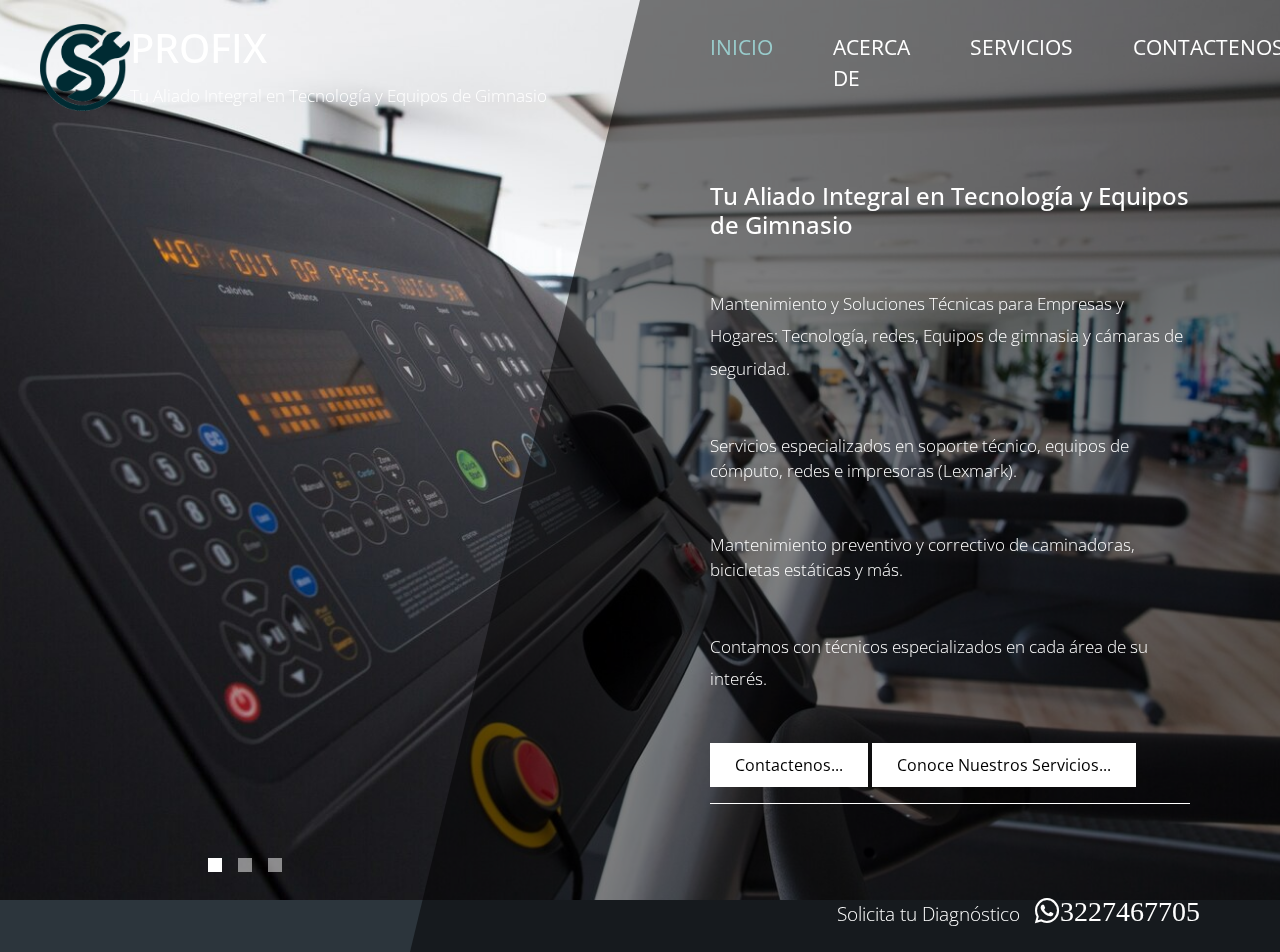
<file: profix/index.html>
<!DOCTYPE html>
<html lang="en">

<head>
    <meta charset="UTF-8">
    <meta name="viewport" content="width=device-width, initial-scale=1.0">
    <meta http-equiv="X-UA-Compatible" content="ie=edge">
    <title>PROFIX</title>
    <link href="https://fonts.googleapis.com/css?family=Open+Sans:300,400" rel="stylesheet" /> <!-- https://fonts.google.com/ -->
    <link href="css/bootstrap.min.css" rel="stylesheet" /> <!-- https://getbootstrap.com/ -->
    <link href="fontawesome/css/all.min.css" rel="stylesheet" /> <!-- https://fontawesome.com/ -->
    <link href="css/style.css" rel="stylesheet" />
    <link rel="icon" href="img/icono_solutions.gif" type="image/gif">


    
</head>

<body>
    <div class="tm-container">        
        <div>
            <div class="tm-row pt-4">
                <div class="tm-col-left">
                    <div class="tm-site-header media">
                        <!-- <i class="fas fa-map-marker-alt fa-3x mt-1 tm-logo"></i> -->
                        <img src="img/icono_solutions.gif" alt="Image" class="icono-personalizado">
                        <div class="media-body">
                            <h1 class="tm-sitename ">PROFIX</h1>
                            <p class="tm-slogon">Tu Aliado Integral en Tecnología y Equipos de Gimnasio</p>
                        </div>        
                    </div>
                </div>
                <div class="tm-col-right">
                    <nav class="navbar navbar-expand-lg" id="tm-main-nav">
                        <button class="navbar-toggler toggler-example mr-0 ml-auto" type="button" 
                            data-toggle="collapse" data-target="#navbar-nav" 
                            aria-controls="navbar-nav" aria-expanded="false" aria-label="Toggle navigation">
                            <span><i class="fas fa-bars"></i></span>
                        </button>
                        <div class="collapse navbar-collapse tm-nav" id="navbar-nav">
                            <ul class="navbar-nav text-uppercase">
                                <li class="nav-item active">
                                    <a class="nav-link tm-nav-link" href="#">inicio <span class="sr-only">(current)</span></a>
                                </li>
                                <li class="nav-item">
                                    <a class="nav-link tm-nav-link" href="about.html">Acerca de</a>
                                </li>
                                <li class="nav-item">
                                    <a class="nav-link tm-nav-link" href="services.html">Servicios</a>
                                </li>                            
                                <li class="nav-item">
                                    <a class="nav-link tm-nav-link" href="contact.html">Contactenos</a>
                                </li>
                            </ul>                            
                        </div>                        
                    </nav>
                </div>
            </div>
            
            <div class="tm-row">
                <div class="tm-col-left"></div>
                <main class="tm-col-right">
                    <section class="tm-content">
                        <h2 class="mb-5 tm-content-title">Tu Aliado Integral en Tecnología y Equipos de Gimnasio</h2>
                        <p class="mb-5">Mantenimiento y Soluciones Técnicas para Empresas y Hogares: Tecnología, redes, Equipos de gimnasia y cámaras de seguridad. </p>
                        <!-- <hr class="mb-5"> -->
                                                 
                        <ul class="mb-5">Servicios especializados en soporte técnico, equipos de cómputo, redes e impresoras (Lexmark).</ul>
                        <ul class="mb-5">Mantenimiento preventivo y correctivo de caminadoras, bicicletas estáticas y más.</ul>
                        <p class="mb-5">Contamos con técnicos especializados en cada área de su interés.</p>                        
                        <a href="contact.html" class="btn btn-primary">Contactenos...</a>
                        <a href="services.html" class="btn btn-primary">Conoce Nuestros Servicios...</a>
                        <hr class="mb-5">
                    </section>
                </main>
            </div>
        </div>        

        <div class="tm-row">
            <div class="tm-col-left text-center">            
                <ul class="tm-bg-controls-wrapper">
                    <li class="tm-bg-control active" data-id="0"></li>
                    <li class="tm-bg-control" data-id="1"></li>
                    <li class="tm-bg-control" data-id="2"></li>
                </ul>            
            </div>        
            <div class="tm-col-right tm-col-footer">
                <footer class="tm-site-footer text-right">
                    
                    <p class="mb-0">Solicita tu Diagnóstico
                        
                    <!-- |<i class="fab fa-facebook"></i>
                    <i class="fab fa-instagram"></i> -->
                    <a href="https://wa.me/573227467705" target="_blank">
                        <i class="fab fa-whatsapp">3227467705</i>
                    </a>
                    <!-- <a href="https://www.linkedin.com/in/juan-carlos-muñoz-pacanchique-47172a31" target="_blank">
                        <i class="fab fa-linkedin"></i>
                    </a> -->
                    </p>
                </footer>
            </div>  
        </div>

        <!-- Diagonal background design -->
        <div class="tm-bg">
            <div class="tm-bg-left"></div>
            <div class="tm-bg-right"></div>
        </div>
    </div>

    <script src="js/jquery-3.4.1.min.js"></script>
    <script src="js/bootstrap.min.js"></script>
    <script src="js/jquery.backstretch.min.js"></script>
    <script src="js/script.js"></script>
</body>
</html>
</file>
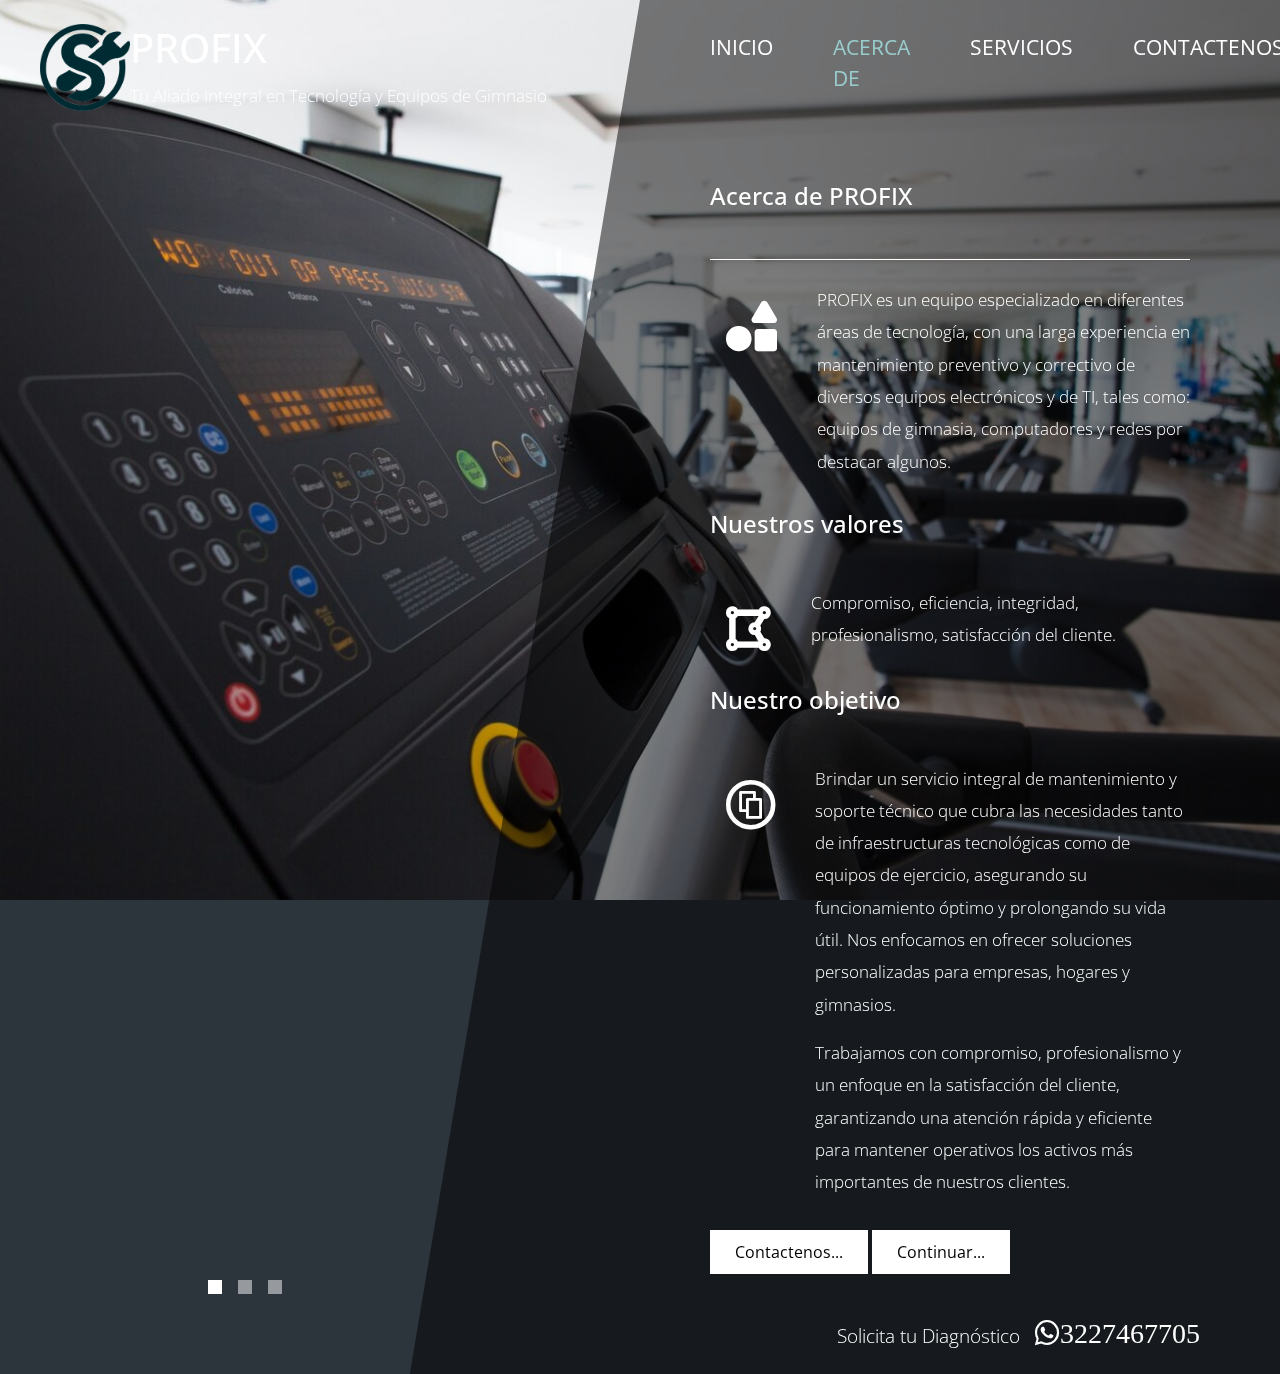
<file: profix/about.html>
<!DOCTYPE html>
<html lang="en">

<head>
    <meta charset="UTF-8">
    <meta name="viewport" content="width=device-width, initial-scale=1.0">
    <meta http-equiv="X-UA-Compatible" content="ie=edge">
    <title>PROFIX</title>
    <link href="https://fonts.googleapis.com/css?family=Open+Sans:300,400" rel="stylesheet" /> <!-- https://fonts.google.com/ -->
    <link href="css/bootstrap.min.css" rel="stylesheet" /> <!-- https://getbootstrap.com/ -->
    <link href="fontawesome/css/all.min.css" rel="stylesheet" /> <!-- https://fontawesome.com/ -->
    <link href="css/style.css" rel="stylesheet" />
    <link rel="icon" href="img/icono_solutions.gif" type="image/gif">



    
</head>

<body>
    <div class="tm-container">        
        <div>
            <div class="tm-row pt-4">
                <div class="tm-col-left">                    
                    <div class="tm-site-header media">
                        <!-- <i class="fas fa-map-marker-alt fa-3x mt-1 tm-logo"></i> -->
                        <img src="img/icono_solutions.gif" alt="Image" class="icono-personalizado">
                        <div class="media-body">
                            <h1 class="tm-sitename ">PROFIX</h1>
                            <p class="tm-slogon">Tu Aliado Integral en Tecnología y Equipos de Gimnasio</p>
                        </div>        
                    </div>
                </div>
                <div class="tm-col-right">
                    <nav class="navbar navbar-expand-lg" id="tm-main-nav">
                        <button class="navbar-toggler toggler-example mr-0 ml-auto" type="button" 
                            data-toggle="collapse" data-target="#navbar-nav" 
                            aria-controls="navbar-nav" aria-expanded="false" aria-label="Toggle navigation">
                            <span><i class="fas fa-bars"></i></span>
                        </button>
                        <div class="collapse navbar-collapse tm-nav" id="navbar-nav">
                            <ul class="navbar-nav text-uppercase">
                                <li class="nav-item">
                                    <a class="nav-link tm-nav-link" href="index.html">Inicio</a>
                                </li>
                                <li class="nav-item active">
                                    <a class="nav-link tm-nav-link" href="about.html">Acerca de <span class="sr-only">(current)</span></a>
                                </li>
                                <li class="nav-item">
                                    <a class="nav-link tm-nav-link" href="services.html">Servicios</a>
                                </li>                            
                                <li class="nav-item">
                                    <a class="nav-link tm-nav-link" href="contact.html">Contactenos</a>
                                </li>
                            </ul>                            
                        </div>                        
                    </nav>
                </div>
            </div>
            
            <div class="tm-row">
                <div class="tm-col-left"></div>
                <main class="tm-col-right">
                    <section class="tm-content tm-about">
                        <h2 class="mb-5 tm-content-title">Acerca de PROFIX</h2>
                        <hr class="mb-4">
                        <div class="media my-3">
                            <i class="fas fa-shapes fa-3x p-3 mr-4"></i>
                            <div class="media-body">
                                <p>PROFIX es un equipo especializado en diferentes áreas de tecnología, con una larga experiencia en mantenimiento preventivo y correctivo de diversos equipos electrónicos y de TI, tales como: equipos de gimnasia, computadores y redes por destacar algunos.</p>
                            </div> 
                        </div>
                        <h2 class="mb-5 tm-content-title">Nuestros valores</h2>
                        <div class="media my-3">
                            <i class="fas fa-draw-polygon fa-3x p-3 mr-4"></i>
                            <div class="media-body">
                                <p> Compromiso, eficiencia, integridad, profesionalismo, satisfacción del cliente.</p>
                            </div> 
                        </div>
                        <h2 class="mb-5 tm-content-title">Nuestro objetivo </h2>
                        <div class="media my-3">
                            <i class="fab fa-creative-commons-share fa-3x p-3 mr-4"></i>
                            <div class="media-body">
                                <p>Brindar un servicio integral de mantenimiento y soporte técnico que cubra las necesidades tanto de infraestructuras tecnológicas como de equipos de ejercicio, asegurando su funcionamiento óptimo y prolongando su vida útil. Nos enfocamos en ofrecer soluciones personalizadas para empresas, hogares y gimnasios.                                    
                                </p>
                                <p>
                                    Trabajamos con compromiso, profesionalismo y un enfoque en la satisfacción del cliente, garantizando una atención rápida y eficiente para mantener operativos los activos más importantes de nuestros clientes.
                                </p>

                                
                                
                            </div> 
                        </div>
                        <!-- <div class="media my-3">
                            <i class="fas fa-bookmark fa-3x p-3 mr-4"></i>
                            <div class="media-body">
                                <p>Nuestros principales reconocimientos vienen de cada uno de los clientes, cuando se sientes satisfechos de los servicios realizados por nosotros.</p>
                            </div> 
                        </div>  -->
                        <a href="contact.html" class="btn btn-primary">Contactenos...</a>
                        <a href="services.html" class="btn btn-primary">Continuar...</a>                       
                    </section>
                </main>
            </div>
        </div>        

        <div class="tm-row">
            <div class="tm-col-left text-center">            
                <ul class="tm-bg-controls-wrapper">
                    <li class="tm-bg-control active" data-id="0"></li>
                    <li class="tm-bg-control" data-id="1"></li>
                    <li class="tm-bg-control" data-id="2"></li>
                    
                </ul>            
            </div>        
            <div class="tm-col-right tm-col-footer">
                <footer class="tm-site-footer text-right">
                    
                    <p class="mb-0">Solicita tu Diagnóstico 
                        
                    <!-- |<i class="fab fa-facebook"></i>
                    <i class="fab fa-instagram"></i> -->
                    <a href="https://wa.me/573227467705" target="_blank">
                        <i class="fab fa-whatsapp">3227467705</i>
                    </a>
                    <!-- <a href="https://www.linkedin.com/in/juan-carlos-muñoz-pacanchique-47172a31" target="_blank">
                        <i class="fab fa-linkedin"></i>
                    </a> -->
                    </p>
                </footer>
            </div>   
        </div>        

        <!-- Diagonal background design -->
        <div class="tm-bg">
            <div class="tm-bg-left"></div>
            <div class="tm-bg-right"></div>
        </div>
    </div>

    <script src="js/jquery-3.4.1.min.js"></script>
    <script src="js/bootstrap.min.js"></script>
    <script src="js/jquery.backstretch.min.js"></script>
    <script src="js/script.js"></script>
</body>
</html>
</file>
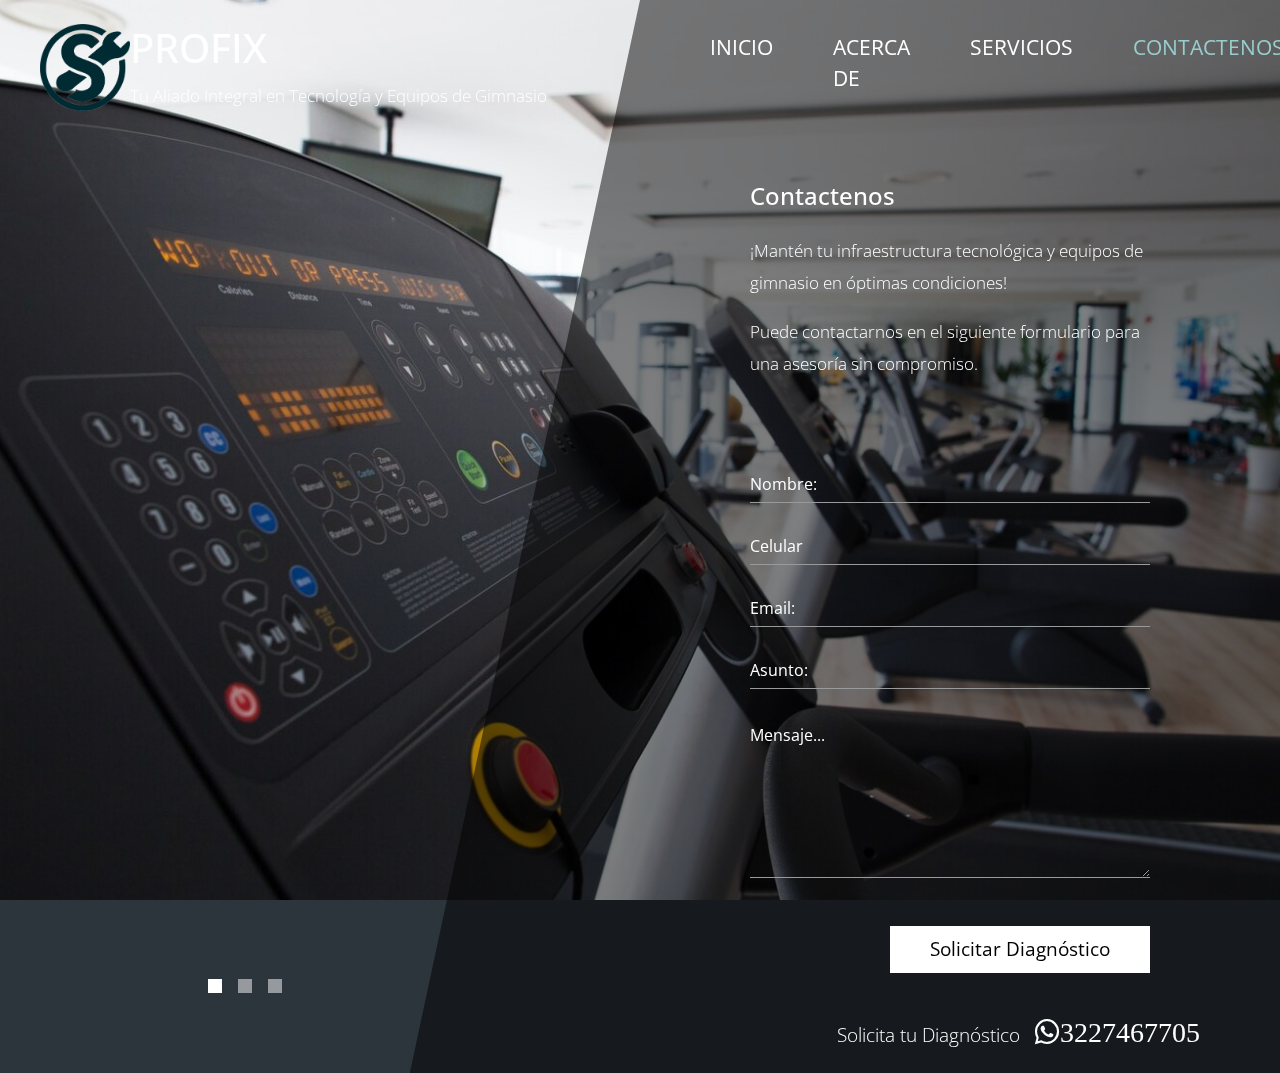
<file: profix/contact.html>
<!DOCTYPE html>
<html lang="en">

<head>
    <meta charset="UTF-8">
    <meta name="viewport" content="width=device-width, initial-scale=1.0">
    <meta http-equiv="X-UA-Compatible" content="ie=edge">
    <title>PROFIX</title>
    <link href="https://fonts.googleapis.com/css?family=Open+Sans:300,400" rel="stylesheet" /> <!-- https://fonts.google.com/ -->
    <link href="css/bootstrap.min.css" rel="stylesheet" /> <!-- https://getbootstrap.com/ -->
    <link href="fontawesome/css/all.min.css" rel="stylesheet" /> <!-- https://fontawesome.com/ -->
    <link href="css/style.css" rel="stylesheet" />
    <link rel="icon" href="img/icono_solutions.gif" type="image/gif">


    
</head>
<body>
    <div class="tm-container">
        <div>
            <div class="tm-row pt-4">
                <div class="tm-col-left">
                    <div class="tm-site-header media">
                        <!-- <i class="fas fa-map-marker-alt fa-3x mt-1 tm-logo"></i> -->
                        <img src="img/icono_solutions.gif" alt="Image" class="icono-personalizado">
                        <div class="media-body">
                            <h1 class="tm-sitename ">PROFIX</h1>
                            <p class="tm-slogon">Tu Aliado Integral en Tecnología y Equipos de Gimnasio</p>
                        </div>        
                    </div>
                </div>
                <div class="tm-col-right">
                    <nav class="navbar navbar-expand-lg" id="tm-main-nav">
                        <button class="navbar-toggler toggler-example mr-0 ml-auto" type="button" 
                            data-toggle="collapse" data-target="#navbar-nav" 
                            aria-controls="navbar-nav" aria-expanded="false" aria-label="Toggle navigation">
                            <span><i class="fas fa-bars"></i></span>
                        </button>
                        <div class="collapse navbar-collapse tm-nav" id="navbar-nav">
                            <ul class="navbar-nav text-uppercase">
                                <li class="nav-item">
                                    <a class="nav-link tm-nav-link" href="index.html">Inicio</a>
                                </li>
                                <li class="nav-item">
                                    <a class="nav-link tm-nav-link" href="about.html">Acerca de</a>
                                </li>
                                <li class="nav-item">
                                    <a class="nav-link tm-nav-link" href="services.html">Servicios</a>
                                </li>                            
                                <li class="nav-item active">
                                    <a class="nav-link tm-nav-link" href="contact.html">Contactenos <span class="sr-only">(current)</span></a>
                                </li>
                            </ul>                            
                        </div>                        
                    </nav>
                </div>
            </div>
            
            <div class="tm-row">
                <div class="tm-col-left"></div>
                <main class="tm-col-right tm-contact-main"> 
                    <section class="tm-content tm-contact">
                        <h2 class="mb-4 tm-content-title">Contactenos</h2>
                        <p>¡Mantén tu infraestructura tecnológica y equipos de gimnasio en óptimas condiciones! </p>
                        <p class="mb-85">Puede contactarnos en el siguiente formulario para una asesoría sin compromiso.</p>
                        <form id="contact-form" action="https://formsubmit.co/juancarlosmz547@gmail.com" method="POST">
                            <div class="form-group mb-4">
                                <input type="text" name="name" class="form-control" placeholder="Nombre: " required="" />
                            </div>
                            <div class="form-group mb-4">
                                <input type="tel" name="phone" class="form-control" placeholder="Celular" pattern="[0-9]{10}" required />
                            </div>
                            <div class="form-group mb-4">
                                <input type="email" name="email" class="form-control" placeholder="Email: " required="" />
                            </div>
                            <div class="form-group mb-4">
                                <input type="text" name="subject" class="form-control" placeholder="Asunto: " required="" />
                            </div>
                            <div class="form-group mb-5">
                                <textarea rows="6" name="coments" class="form-control" placeholder="Mensaje..." required=""></textarea>
                            </div>
                            <div class="text-right">
                                <button type="submit" class="btn btn-big btn-primary">Solicitar Diagnóstico</button>
                            </div>
                            <input type="hidden" name="_next" value="">

                        </form>
                        
                        <div id="confirmacion" style="display: none; text-align: center; margin-top: 20px;">
                            <h2>¡Mensaje enviado exitosamente!</h2>
                            <p>Gracias por contactarnos. Nos pondremos en contacto con usted pronto.</p>
                        </div>
                    </section>
                </main>
            </div>
        </div>        

        <div class="tm-row">
            <div class="tm-col-left text-center">            
                <ul class="tm-bg-controls-wrapper">
                    <li class="tm-bg-control active" data-id="0"></li>
                    <li class="tm-bg-control" data-id="1"></li>
                    <li class="tm-bg-control" data-id="2"></li>
                </ul>            
            </div>        
            <div class="tm-col-right tm-col-footer">
                <footer class="tm-site-footer text-right">
                    
                    <p class="mb-0">Solicita tu Diagnóstico 
                        
                    <!-- |<i class="fab fa-facebook"></i>
                    <i class="fab fa-instagram"></i> -->
                    <a href="https://wa.me/573227467705" target="_blank">
                        <i class="fab fa-whatsapp">3227467705</i>
                    </a>
                    <!-- <a href="https://www.linkedin.com/in/juan-carlos-muñoz-pacanchique-47172a31" target="_blank">
                        <i class="fab fa-linkedin"></i>
                    </a> -->
                    </p>
                </footer>
            </div>  
        </div>

        <div class="tm-bg"> <!-- Diagonal background design -->
            <div class="tm-bg-left"></div>
            <div class="tm-bg-right"></div>
        </div>
    </div>

    <script src="js/jquery-3.4.1.min.js"></script>
    <script src="js/bootstrap.min.js"></script>
    <script src="js/jquery.backstretch.min.js"></script>
    <script src="js/script.js"></script>
    <script>
        document.getElementById('contact-form').addEventListener('submit', function(event) {
            event.preventDefault(); // Evita el recargo de la página
            
            // Configura los datos del formulario para enviar
            const formData = new FormData(this);
    
            // Envía los datos con fetch
            fetch(this.action, {
                method: 'POST',
                body: formData,
                headers: { 'Accept': 'application/json' }
            })
            .then(response => {
                if (response.ok) {
                    // Oculta el formulario y muestra el mensaje de confirmación
                    document.getElementById('contact-form').style.display = 'none';
                    document.getElementById('confirmacion').style.display = 'block';
                } else {
                    alert('Hubo un problema al enviar el mensaje. Por favor, inténtelo de nuevo.');
                }
            })
            .catch(error => {
                alert('Error: ' + error.message);
            });
        });
    </script>
    
</body>
</html>
</file>
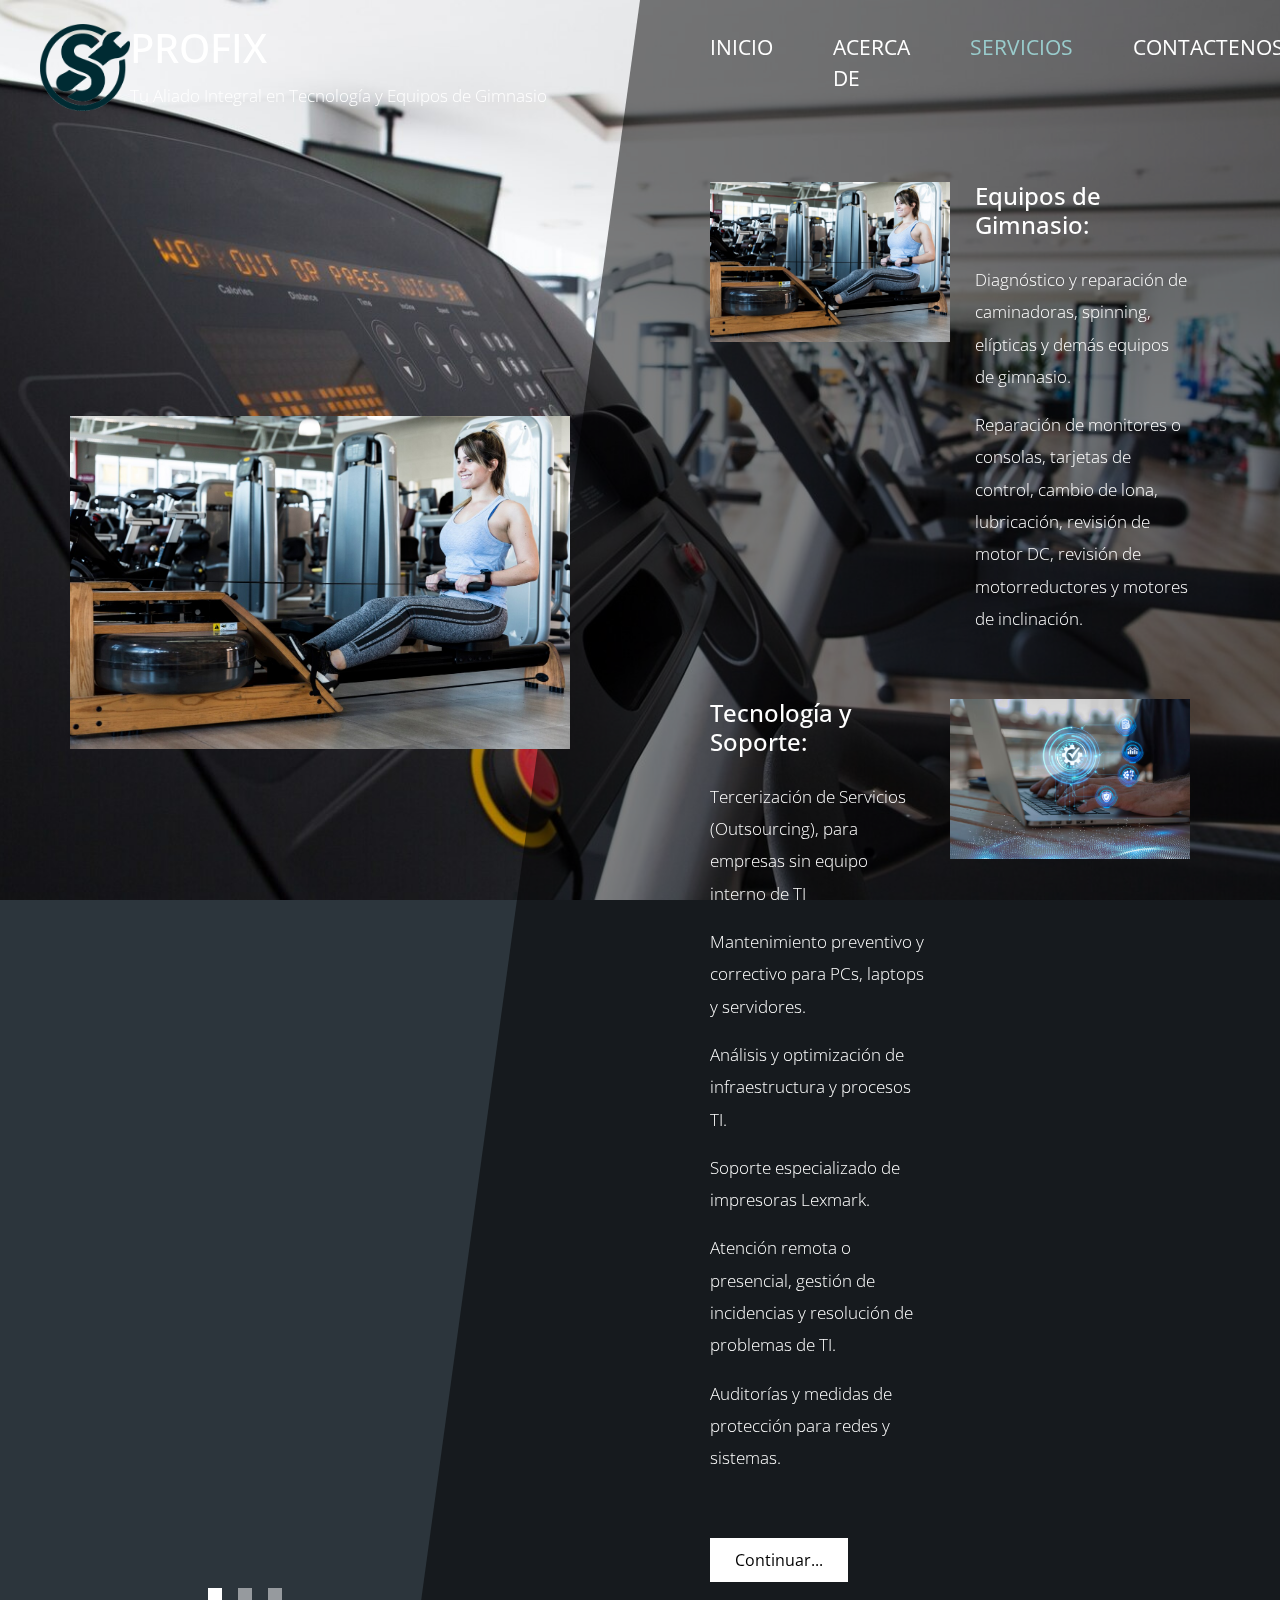
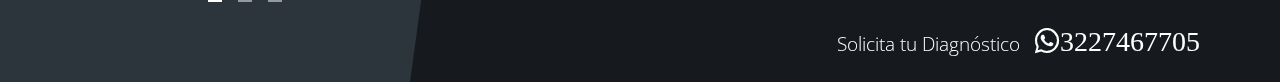
<file: profix/services.html>
<!DOCTYPE html>
<html lang="en">

<head>
    <meta charset="UTF-8">
    <meta name="viewport" content="width=device-width, initial-scale=1.0">
    <meta http-equiv="X-UA-Compatible" content="ie=edge">
    <title>PROFIX</title>
    <link href="https://fonts.googleapis.com/css?family=Open+Sans:300,400" rel="stylesheet" /> <!-- https://fonts.google.com/ -->
    <link href="css/bootstrap.min.css" rel="stylesheet" /> <!-- https://getbootstrap.com/ -->
    <link href="fontawesome/css/all.min.css" rel="stylesheet" /> <!-- https://fontawesome.com/ -->
    <link href="css/style.css" rel="stylesheet" />
    <link rel="icon" href="img/icono_solutions.gif" type="image/gif">


    
</head>

<body>
    <div class="tm-container">        
        <div>
            <div class="tm-row pt-4">
                <div class="tm-col-left">
                    <div class="tm-site-header media">
                        <!-- <i class="fas fa-map-marker-alt fa-3x mt-1 tm-logo"></i> -->
                        <img src="img/icono_solutions.gif" alt="Image" class="icono-personalizado">
                        <div class="media-body">
                            <h1 class="tm-sitename ">PROFIX</h1>
                            <p class="tm-slogon">Tu Aliado Integral en Tecnología y Equipos de Gimnasio</p>
                        </div>        
                    </div>
                    
                </div>
                <div class="tm-col-right">
                    <nav class="navbar navbar-expand-lg" id="tm-main-nav">
                        <button class="navbar-toggler toggler-example mr-0 ml-auto" type="button" 
                            data-toggle="collapse" data-target="#navbar-nav" 
                            aria-controls="navbar-nav" aria-expanded="false" aria-label="Toggle navigation">
                            <span><i class="fas fa-bars"></i></span>
                        </button>
                        <div class="collapse navbar-collapse tm-nav" id="navbar-nav">
                            <ul class="navbar-nav text-uppercase">
                                <li class="nav-item">
                                    <a class="nav-link tm-nav-link" href="index.html">Inicio</a>
                                </li>
                                <li class="nav-item">
                                    <a class="nav-link tm-nav-link" href="about.html">Acerca de</a>
                                </li>
                                <li class="nav-item active">
                                    <a class="nav-link tm-nav-link" href="services.html">Servicios <span class="sr-only">(current)</span></a>
                                </li>                            
                                <li class="nav-item">
                                    <a class="nav-link tm-nav-link" href="contact.html">Contactenos</a>
                                </li>
                            </ul>                            
                        </div>                        
                    </nav>
                </div>
            </div>
            
            <div class="tm-row">
                <div class="tm-col-left">
                    <div class="image-container">
                        <img src="img/remo.jpg" alt="Image" class="tm-service-img-left" >
                    </div>
                </div>
                <main class="tm-col-right">
                    <section class="tm-content">
                        <div class="media my-3 mb-5 tm-service-media tm-service-media-img-l">
                            <img src="img/remo.jpg" alt="Image" class="tm-service-img">
                            <div class="media-body tm-service-text">
                                <h2 class="mb-4 tm-content-title">Equipos de Gimnasio:</h2>
                                <p>Diagnóstico y reparación de caminadoras, spinning, elípticas y demás equipos de gimnasio.</p>
                                <p>Reparación de monitores o consolas, tarjetas de control, cambio de lona, lubricación, revisión de motor DC, revisión de motorreductores y motores de inclinación. </p>
                            </div> 
                        </div>
                        <div class="media my-3 mb-5 tm-service-media">                            
                            <div class="media-body tm-service-text">
                                <h2 class="mb-4 tm-content-title">Tecnología y Soporte:</h2>
                                <p>Tercerización de Servicios (Outsourcing), para empresas sin equipo interno de TI</p>
                                <p>Mantenimiento preventivo y correctivo para PCs, laptops y servidores.</p>
                                <p>Análisis y optimización de infraestructura y procesos TI.</p>
                                <p>Soporte especializado de impresoras Lexmark.</p>
                                <p>Atención remota o presencial, gestión de incidencias y resolución de problemas de TI.</p>
                                <p>Auditorías y medidas de protección para redes y sistemas.</p>
                            </div> 
                            <img src="img/tecnologia.avif" alt="Image" class="tm-service-img-r">
                        </div>
                        <!-- <div class="media my-3 tm-service-media tm-service-media-img-l">
                            <img src="img/productos.png" alt="Image" class="tm-service-img">
                            <div class="media-body tm-service-text">
                                <h2 class="mb-4 tm-content-title">Productos</h2>
                                <p>Cada uno de los productos y servicios se encuentra disponibles para adquirir desde la página web.</p>
                                <p>Ademas se cuenta con medios de comunicacion como whatsapp o correo electronico donde nuestros tecnicos estan pendientes a cada una de sus inquietudes y peticiones que puedan surgir.</p>
                            </div> 
                        </div> -->
                        <a href="contact.html" class="btn btn-primary">Continuar...</a>                          
                    </section>
                </main>
            </div>
        </div>        

        <div class="tm-row">
            <div class="tm-col-left text-center">            
                <ul class="tm-bg-controls-wrapper">
                    <li class="tm-bg-control active" data-id="0"></li>
                    <li class="tm-bg-control" data-id="1"></li>
                    <li class="tm-bg-control" data-id="2"></li>
                </ul>            
            </div>        
            <div class="tm-col-right tm-col-footer">
                <footer class="tm-site-footer text-right">
                    
                    <p class="mb-0">Solicita tu Diagnóstico
                        
                    <!-- |<i class="fab fa-facebook"></i>
                    <i class="fab fa-instagram"></i> -->
                    <a href="https://wa.me/573227467705" target="_blank">
                        <i class="fab fa-whatsapp">3227467705</i>
                    </a>
                    <!-- <a href="https://www.linkedin.com/in/juan-carlos-muñoz-pacanchique-47172a31" target="_blank">
                        <i class="fab fa-linkedin"></i>
                    </a> -->
                    </p>
                </footer>
            </div>  
        </div>        

        <!-- Diagonal background design -->
        <div class="tm-bg">
            <div class="tm-bg-left"></div>
            <div class="tm-bg-right"></div>
        </div>
    </div>

    <script src="js/jquery-3.4.1.min.js"></script>
    <script src="js/bootstrap.min.js"></script>
    <script src="js/jquery.backstretch.min.js"></script>
    <script src="js/script.js"></script>
</body>

</html>
</file>
<file: profix/css/style.css>
body {
    font-family: 'Open Sans', Arial, sans-serif;
    font-size: 17px;
    font-weight: 300;
    overflow-x: hidden;
    color: white;
    background-color: #2C353C;
}

a { 
    transition: all 0.3s ease; 
    text-decoration: none;
}

ul { padding: 0; }
a:hover { text-decoration: none; }
button:focus { outline: none; }
p { line-height: 1.9; }
.tm-logo { margin-right: 20px; }
.tm-slogan { font-size: 0.8rem; }

/* Navigation */
.navbar-toggler {
    padding: 8px 15px;
    border: 0;
    border-radius: 0;
    transform: skewX(-15deg);
    background-color: rgba(0,0,0,0.5);
    color: white;    
}

.navbar-toggler i { transform: skewX(15deg); }

.navbar-expand-lg {
    padding-left: 0;
    padding-right: 0;
}

.navbar-expand-lg .navbar-nav .nav-link { padding: 0; }

.navbar-expand-lg .navbar-nav .tm-nav-link {
    font-size: 1.3rem;
    font-weight: 400;
    color: white;    
    padding-bottom: 30px;    
}

.nav-item { margin-right: 60px; }

.nav-item:last-child { margin-right: 0; }

.nav-item.active .tm-nav-link,
.nav-item:hover .tm-nav-link {
    color: #9CC;
}

/* Page Background */
.tm-bg {
    position: absolute;
    left: 0;
    right: 0;
    width: 100%;
    height: 100%;
    display: flex;
    z-index: -1000;
}

.tm-bg-left,
.tm-bg-right {
    position: relative;
    width: 50%;
    height: 100%;
}

.tm-bg-right { background-color: rgba(0,0,0,0.5); }

.tm-bg-left {
    border-right: 230px solid rgba(0,0,0,0.5);
    border-top: 100vh solid transparent;
}

.tm-bg-controls-wrapper {
    display: inline-block;
    margin-left: -150px;
}

.tm-bg-control {
    display: inline-block;
    width: 14px;
    height: 14px;
    background-color: rgba(255,255,255,0.5);
    margin: 6px;
    cursor: pointer;
}

.tm-bg-control.active,
.tm-bg-control:hover {
    background-color: white;
}

.tm-container {
    width: 100%;
    height: 100%;
    min-height: 100vh;
    position: relative;
    display: flex;
    flex-direction: column;
    justify-content: space-between;  
}

.tm-row { display: flex; }

.tm-col-left {
    width: 50%;
    height: 100%;
    padding-left: 40px;  
    padding-right: 40px;
}

.tm-col-right {
    width: 50%;
    height: 100%;
    padding-left: 70px;
    padding-right: 70px;
}

.tm-content {
    max-width: 660px;
    margin-top: 50px;
    padding-right: 20px;
}

.tm-about { max-width: 525px; }

::-webkit-scrollbar {
    -webkit-appearance: none;
    width: 10px;
}
  
::-webkit-scrollbar-thumb {
    border-radius: 5px;
    background-color: rgba(255,255,255,.8);
    box-shadow: 0 0 1px rgba(255,255,255,.8);
}

.tm-content-title { font-size: 1.5rem; }
hr { border-top: 1px solid white; }

.btn {
    padding: 10px 25px;
    border-radius: 0;
}

.btn-big {
    padding: 9px 40px;
    font-size: 1.2rem;;
}

.btn-primary {
    background-color: white;
    color: black;
    border: 0;
}

.btn-primary:hover {
    background-color: #9CC;
    color: black;
}

.tm-site-footer {
    padding: 40px 0 20px;
    max-width: 660px;
    font-size: 1.17rem;
}

.tm-col-footer { padding-left: 0; }
.tm-text-link { color: white; }

.tm-text-link:hover,
.tm-text-link:focus {
    color: #9CC;
}

/* Service */ 
.tm-service-text { max-width: 365px; }
.tm-service-img,
.tm-service-img-r{
    width:160;
    height: 160px;
}
.tm-service-img { margin-right: 25px; }
.tm-service-img-r { margin-left: 25px; }

.image-container {
    display: flex;
    justify-content: center;
    align-items: center;
    height: 100vh; /* Adjust height as needed */
}

.tm-service-img {
    max-width: 100%; /* Adjust to control image scaling */
    max-height: 100%;
}

.tm-service-img-left{/*Adjust to width image*/
    max-width: 500px;

}

/* Contact */
.form-control,
textarea {    
    color: white;
    background-color: transparent;
    background-clip: padding-box;
    border: none;
    border-bottom: 1px solid #999A9B;
    border-radius: 0;
    transition: border-color 0.15s ease-in-out, box-shadow 0.15s ease-in-out;
    padding: 10px 0;
    font-family: 'Open Sans', Arial, sans-serif;
    font-size: 1rem;
    font-weight: 400;
    line-height: 1.5;
}

.form-control:focus {
    color: white;
    background-color: transparent;    
    box-shadow: none;
    border-color: #9CC;
    outline: none;
}

.mb-85 { margin-bottom: 85px; }
.tm-contact-main { max-width: 690px; }

.tm-contact {
    max-width: 420px;
    margin-left: auto;
    margin-right: auto;
}

footer i{
    color: white;
    font-size: 28px;
    padding: 5px 10px;
    transition: all 1s;
}
footer i:hover{
    color: #9CC;
    font-size: 30px;
    transition: all 1s;
}

.form-control::-webkit-input-placeholder { color: white; } /* Edge */  
.form-control:-ms-input-placeholder { color: white; } /* Internet Explorer 10-11 */  
.form-control::placeholder { color: white; }

@media (max-width: 1200px) {
    .nav-item { margin-right: 30px; }

    .tm-page-right {
        padding-left: 30px;
        padding-right: 30px;
    }
}

@media (max-width: 992px) {    
    .tm-nav {
        position: absolute;
        background: rgba(0, 0, 0, 0.8);
        color: white;
        top: 44px;
        right: 4px;
    }

    .navbar-expand-lg .navbar-nav .tm-nav-link {
        color: white;
        font-size: 1.1rem;
        padding: 13px 20px;
    }

    .nav-item { margin-right: 0; }

    .nav-item.active .tm-nav-link,
    .nav-item:hover .tm-nav-link {
        color: #9CC;
    }

    .tm-content { margin-top: 20px; }
    .tm-site-footer { padding-top: 40px; }
    .tm-col-left { width: 40%; }

    .tm-col-right {
        width: 60%;
        padding-left: 100px;
        padding-right: 30px;
    }
    
    .tm-col-footer { padding-left: 0; }
}

@media (max-width: 768px) {
    .tm-row { flex-direction: column; }

    .tm-col-left,
    .tm-col-right,
    .tm-bg-left,
    .tm-bg-right {
        width: 100%;
    }

    #tm-main-nav {
        position: fixed;
        top: 50px;
        right: 40px;
        padding-bottom: 0;
    }  
    
    .tm-bg { flex-direction: column; }

    .tm-bg-left {
        height: 200px;        
        border-bottom: 50px solid rgba(0,0,0,0.5);
        border-right: 0;
        border-top: 0;
    }

    .tm-bg-right { height: calc(100% - 200px); }

    .tm-bg-controls-wrapper {
        margin-left: 0;
        margin-top: 50px;
    }

    .tm-content {
        max-height: none;
        margin-top: 40px;
    }

    .tm-col-right {
        padding-top: 40px;
        padding-left: 30px;
    }

    .tm-col-footer {
        padding-left: 10px;
        padding-right: 10px;
    }
}

.icono-personalizado {
    width: 90px; /* Cambia este valor al tamaño deseado */
    height: auto;
}

@media (max-width: 460px) {
    .tm-logo { margin-right: 5px; }
    .tm-sitename { font-size: 1.8rem; }
    .tm-slogon { font-size: 0.8rem; }
}

@media (max-width: 450px), (min-width: 768px) and (max-width: 830px), (min-width: 992px) and (max-width: 1040px) {
    .tm-service-media { flex-direction: column; }
    .tm-service-media-img-l { flex-direction: column-reverse; }
    .tm-service-text { margin-top: 20px; }
    .tm-service-img { margin-right: 0; }
    .tm-service-img-r { margin-left: 0; }
}
</file>
